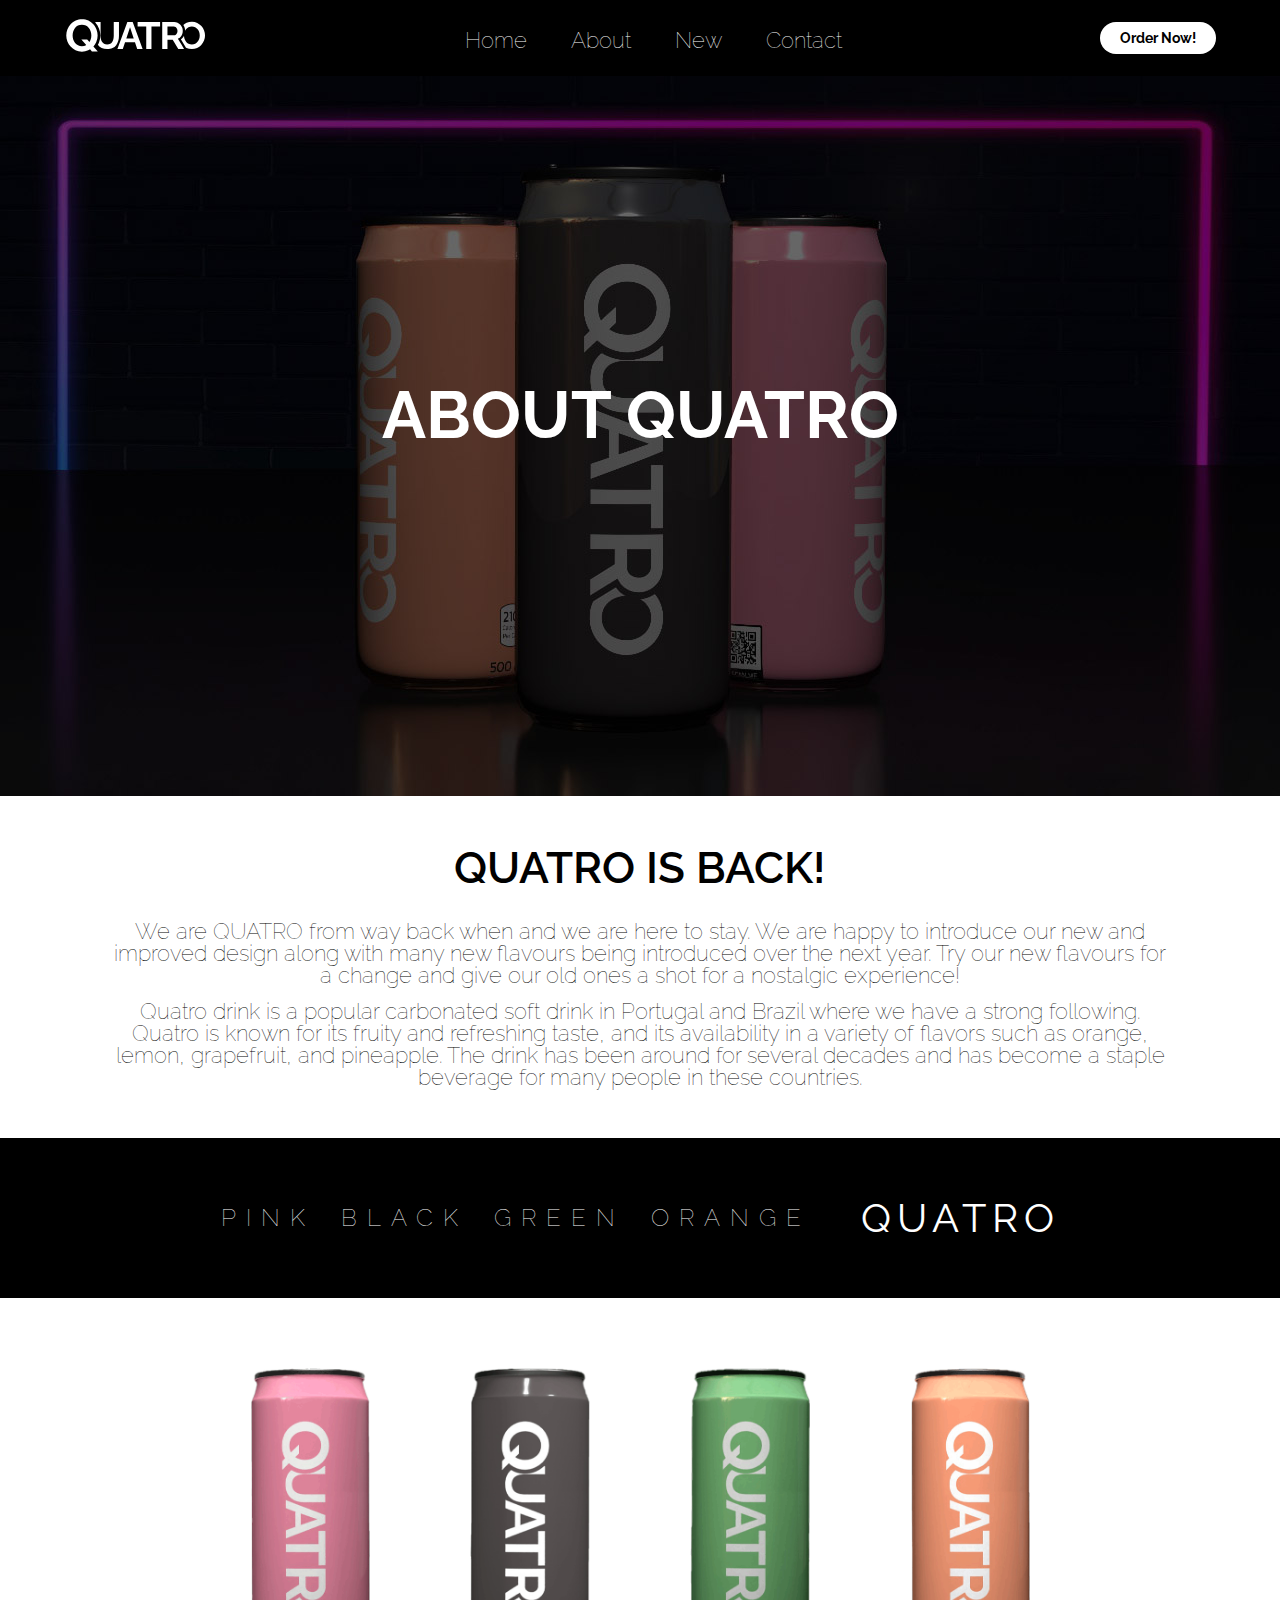
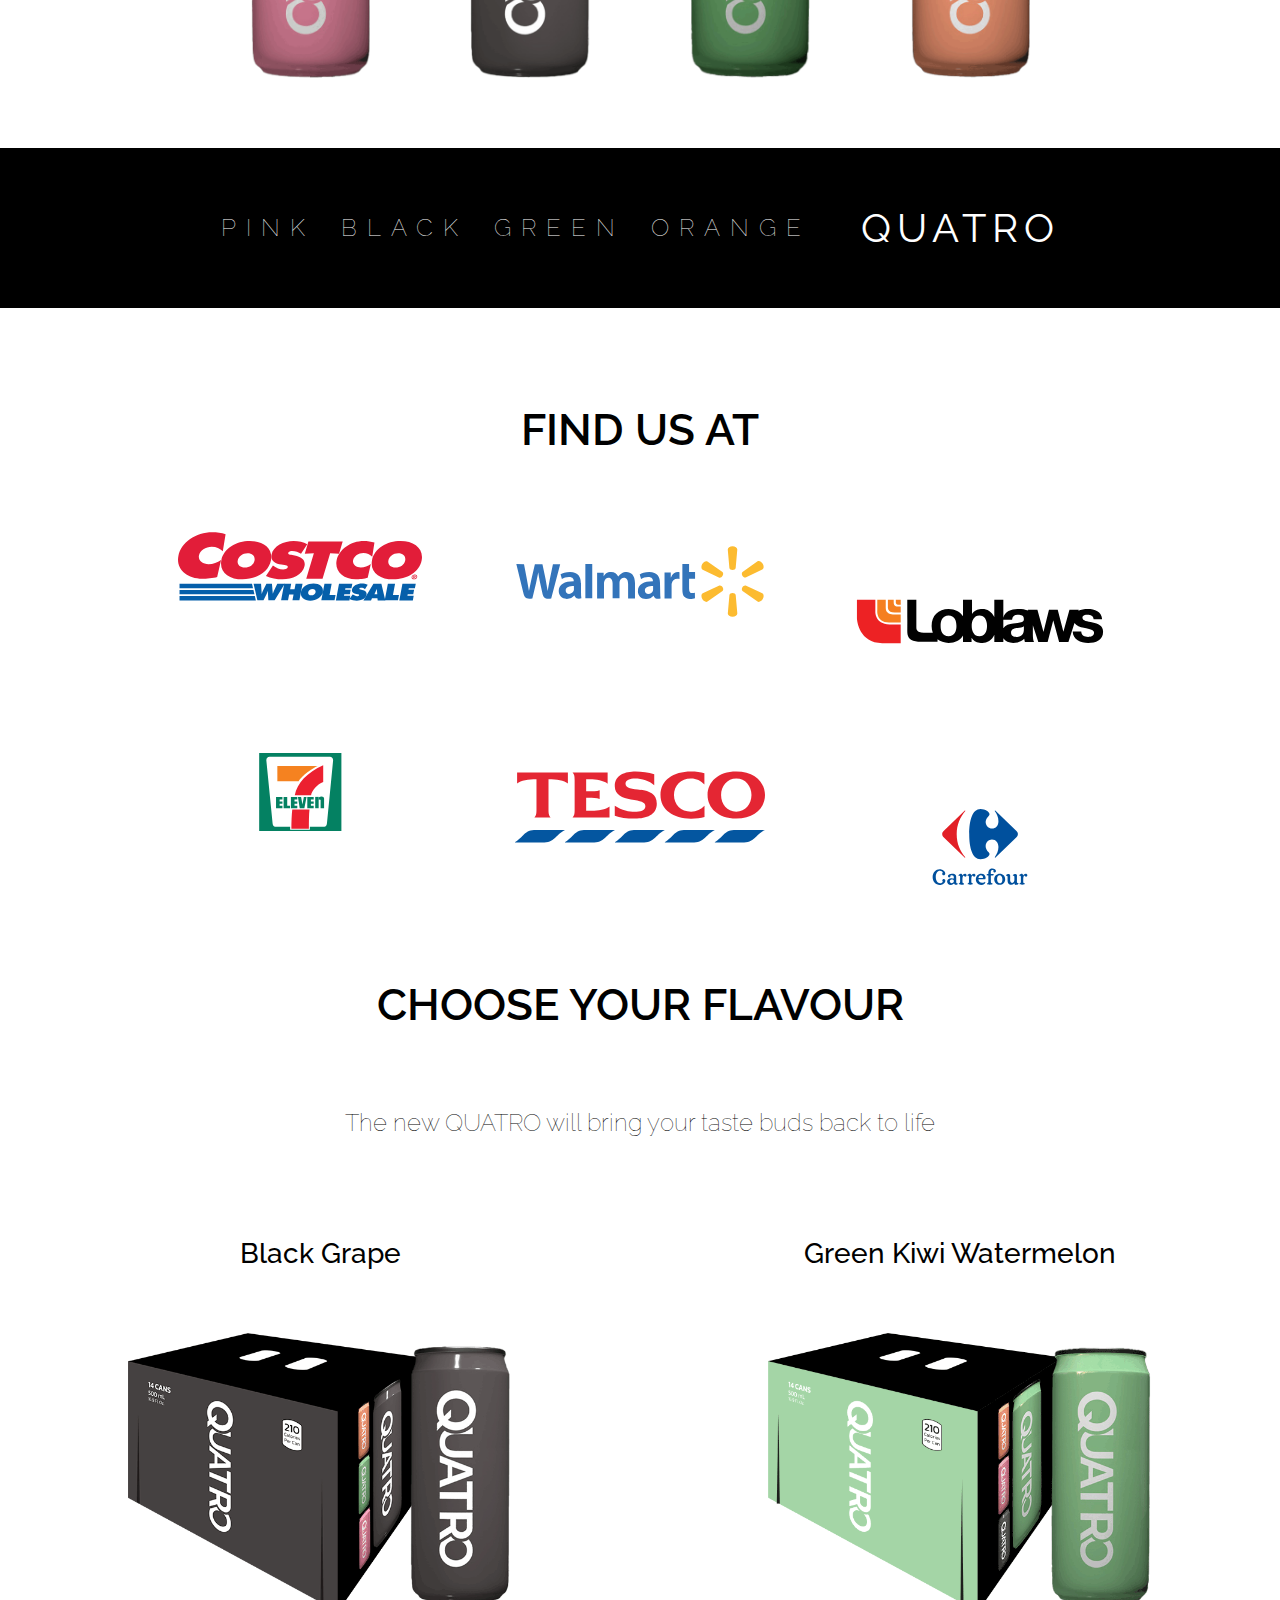
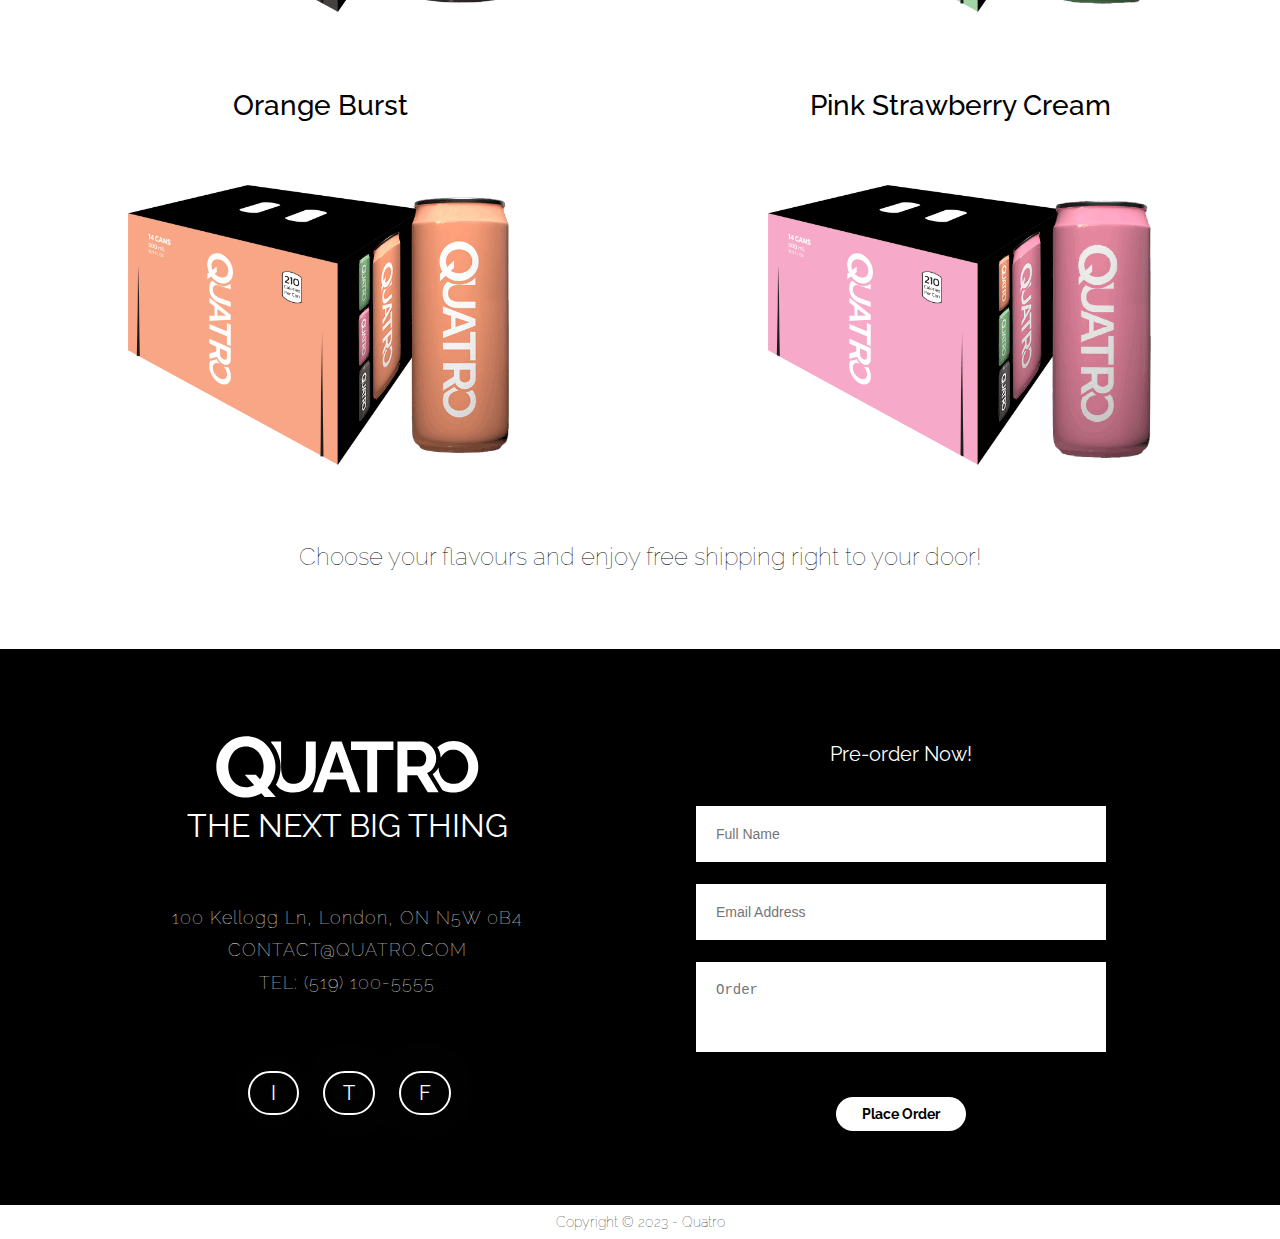
<file: about.html>
<!DOCTYPE html>
<html lang="en">
<head>
    <meta charset="UTF-8">
    <meta name="viewport" content="initial-scale=1.0, width=device-width">
    <title>Quatro</title>
    <link rel="preconnect" href="https://fonts.googleapis.com">
    <link rel="preconnect" href="https://fonts.gstatic.com" crossorigin>
    <link href="https://fonts.googleapis.com/css2?family=Raleway:wght@100;300;400;500;600;700&display=swap" rel="stylesheet">
    <link rel="icon" href="images/tab-img1.png">
    <link href="css/reset.css" rel="stylesheet">
    <link href="css/main.css" rel="stylesheet">
</head>
<body>
  <div id="container">

    <h2 class="hidden">Welcome to The Couples Resort</h2>
    <div id="mobileNav-con">
        <header class="grid-con" id="main-header1">
            <nav id="main-nav" class="col-span-full m-col-start-4 m-col-end-11">
                <h2 class="hidden">Main Navigation</h2>
               
                <button id="button"></button>
                <div id="burger-con">
                    <ul>
                        <li><a href="index.html">Home</a></li>
                        <li><a href="#heroCon-abt">About</a></li>
                        <li><a href="404.html">New</a></li>
                        <li><a href="contact.html">Contact</a></li>
                    </ul>
                </div>
            </nav>
            <a href="index.html"><img src="images/logo-white.svg" alt="Quatro" id="Logo"></a>
          </header>
    </div>
<div id="mainNav-con">
<header id="main-header2">

<h2 class="hidden">Header</h2>

<a href="index.html"><img src="images/logo-white.svg" alt="Quatro" id="Logo2"></a>

<nav id="mainNav">
    <h2 class="hidden">Main Navigation</h2>

  <ul class="nav">
    <li><a href="index.html">Home</a></li>
    <li><a href="#heroCon-abt">About</a></li>
    <li><a href="404.html">New</a></li>
    <li><a href="contact.html">Contact</a></li>
  </ul>
</nav>
<a class="cta" href="404.html">Order Now!</a>

</header>
</div>



    <main>

        <section id="heroCon-abt">
            <h2 class="hidden">Hero Section</h2>
            <div>
            <img class="quatro-can-1" src="images/hero-imgs/about-hero.jpg" alt="Quatro">
            <div class="aboutText"><h2>ABOUT QUATRO</h2></div>
            </div>
        </section>

        
        <section class="grid-con" id="aboutCon">
            <h2 class="hidden">About Section</h2>
            <div class="col-span-full l-col-start-2 l-col-end-12"><h2>QUATRO IS BACK!</h2> <p>We are QUATRO from way back when and we are here to stay. We are happy to introduce our new and improved design along with many new flavours being introduced over the next year. 

            Try our new flavours for a change and give our old ones a shot for a nostalgic experience!</p>
                <br>
            <p>Quatro drink is a popular carbonated soft drink in Portugal and Brazil where we have a strong following. Quatro is known for its fruity and refreshing taste, and its availability in a variety of flavors such as orange, lemon, grapefruit, and pineapple. The drink has been around for several decades and has become a staple beverage for many people in these countries.</p>
        </div>
        </section>

        <div>
          <section class="page1-banner">
              <h2 class="hidden">Page 1 banner</h2>
              <h3>PINK BLACK  GREEN ORANGE</h3>
              <a href="404.html"><h4>QUATRO</h4></a>
          </section>
      </div>

        <div class="grid-can" id="cans">
          <div id="canGroup1">
            <div id="canDiv">
              <img id="pinkButton" src="images/can-pink.png" alt="Green Can">
            </div>

            <div id="canDiv2">
              <img id="blackButton" src="images/can-black.png" alt="Black Can">
            </div>
          </div>

          <div id="canGroup2">
            <div id="canDiv3">
              <img id="greenButton" src="images/can-green.png" alt="Pink Can">
            </div>
            
            <div id="canDiv4">
              <img id="orangeButton" src="images/can-orange.png" alt="Orange Can">
            </div>
          </div>
      </div>

      <section class="canInfo-con">

      <div id="overlay">
        <div id="canInfo-pinkCan">
          <a id="closeBtn">&#10006;</a>
          <h3>Pink Strawberry Cream</h3>
          <p>Pink Cream is Here! Enjoy our new creamy pink strawberry flavour today. Pink Strawberry Cream Juice is a refreshing and delicious beverage made from a combination of fresh strawberries, cream and a secret ingredient made to bring you taste buds back to life.</p>
          <p>The juice is sweet and creamy, with a distinct strawberry flavor that is complemented by the rich and velvety taste of the cream. It can be served chilled or over ice, making it a perfect drink for hot summer days.</p>
        </div>		
      </div>

      <div id="overlay2">
        <div id="canInf-blackCan">
          <a id="closeBtn2">&#10006;</a>
          <h3>Black Grape</h3>
          <p>Black grape juice is a delicious and nutritious beverage made from the juice of black grapes. Black grapes are a type of grape that is typically darker in color than other grape varieties. Our Black Grape juice if a blast or flavours, full of sweet tarty flavor and made with our secret ingredient to bring you taste buds back to life.  </p>
          <p>Black grape juice is a good source of vitamins and antioxidants, which are beneficial for maintaining good health. It has a rich, deep purple color and a sweet, fruity flavor that is enjoyable on its own or as a mixer in cocktails or smoothies.</p>
        </div>		
      </div>

      <div id="overlay3">
        <div id="canInfo-greenCan">
          <a id="closeBtn3">&#10006;</a>
          <h3>Green Kiwi Watermelon</h3>
          <p>Green Kiwi Watermelon juice is a refreshing and flavorful drink made by blending together fresh kiwis and watermelon. Made with fresh oragnic kiwis and summer fresh watermelon to make an unforgettable sweet juicy fruit taste and refreshing flavor. </p>
          <p>Green Kiwi Watermelon juice is also a great source of vitamins and antioxidants, which are beneficial for maintaining good health. Some people also like to add a few mint leaves or lime juice to the juice for an extra burst of flavor.</p>
        </div>		
      </div>

      <div id="overlay4">
        <div id="canInfo-orangeCan">
          <a id="closeBtn4">&#10006;</a>
          <h3>Orange Burst</h3>
          <p>Our freshly squeezed Orange Burst juice is a delicious and refreshing beverage with a bright, tangy, and sweet flavor. The taste of our fresh orange juice is characterized by its zesty citrus notes, which are balanced by a natural sweetness. Made with our secret ingredient to bring you taste buds back to life. </p>
          <p>Our fresh Orange Burst juice is a flavorful and nutritious drink that will introduce your taste buds to unchartered territory. It is also rich in vitamin C, antioxidants, and other beneficial nutrients that are essential for good health. </p>
        </div>		
      </div>

    </section>



        <div>
            <section class="page1-banner">
                <h2 class="hidden">Page 1 banner</h2>
                <h3>PINK BLACK  GREEN ORANGE</h3>
                <a href="404.html"><h4>QUATRO</h4></a>
            </section>
        </div>


        <section class="saleSec">
            <div class="container">
              <div class="heading_container">
                <h2>
                  FIND US AT
                </h2>
              </div>
            </div>
            <div class="saleCon">
              <div class="box">
                <div class="img-box">
                  <img src="images/costco.svg" alt="Costco">
                </div>
                
              </div>
              <div class="box b-2">
                <div class="img-box">
                  <img src="images/walmart.svg" alt="Walmart">
                </div>
              </div>

              <div class="box b-3">
                <div class="img-box">
                  <img src="images/loblaws.svg" alt="Loblaws">
                </div>
              </div>
            </div>
         
            <div class="saleCon">
              <div class="box b-4">
                <div class="img-box">
                  <img src="images/7eleven.svg" alt="7Eleven">
                </div>
                
              </div>
              <div class="box b-5">
                <div class="img-box">
                  <img src="images/tesco.svg" alt="Carrefour">
                </div>
              </div>

              <div class="box b-6">
                <div class="img-box">
                  <img src="images/carrefour.svg" alt="Tesco">
                </div>
              </div>
            </div>
          </section>
          


        <section class="packSec">
            <h2 class="hidden">Products Section</h2>
            <div class="heading_container2">
              <h2>
                CHOOSE YOUR FLAVOUR 
              </h2>
              <br>
              <p>The new QUATRO will bring your taste buds back to life</p>
            </div>
          <section class="package">
            <div id="pT">
              <h3>Black Grape</h3>
              <div class="pack-img">
                <a href="404.html"><img src="images/package/quatro-black-package.png" alt="Black 
                Package Box">
              </a></div>
            </div>
  
            <div id="pT">
              <h3>Green Kiwi Watermelon</h3>
              <div class="pack-img ">
                <a href="404.html"><img src="images/package/quatro-green-package.png" alt="Green 
                Package Box"></a>
              </div>
            </div>
  
            <div id="pT2">
              <h3>Orange Burst</h3>
              <div class="pack-img ">
                <a href="404.html"><img src="images/package/quatro-orange-package.png" alt="Orange 
                Package Box"></a>
              </div>
            </div>
  
            <div id="pT2">
              <h3>Pink Strawberry Cream</h3>
              <div class="pack-img ">
                <a href="404.html"><img src="images/package/quatro-pink-package.png" alt="Pink 
                Package Box"></a>
              </div>
            </div>
          </section>

                <p>Choose your flavours and enjoy free shipping right to your door! </p>
        </section>
    </main>

    <footer id="footer">
        <h2 class="hidden">Footer</h2>
            <section>
                <a href="index.html">
                    <img src="images/logo-white.svg" alt=" Quatro Logo" id="footerLogo">
                </a>
                <h3>THE NEXT BIG THING</h3>
                <p>
                    100 Kellogg Ln, London, ON N5W 0B4<br>
                    CONTACT@QUATRO.COM<br>
                    TEL: (519) 100-5555<br>
                </p>
                <nav id="social">
                <h3 class="hidden">Social Media Icons</h3>
                    <ul>
                        <li><a href="https://www.instagram.com/" id="instagram">I</a></li>
                        <li><a href="https://twitter.com/" id="twitter">T</a></li>
                        <li><a href="https://www.facebook.com/" id="facebook">F</a></li>
                    </ul>
            </section>

            <section id="contact-form">
                <form action="form.php" method="post">
                    <h2> Pre-order Now!</h2>
                    <ul>
                        <li>
                            <input type="text" required id="fname" name="fullName" placeholder="Full Name">
                        </li>


                        <li>
                            <input type="email" required id="email" placeholder="Email Address">
                        </li>


                        <li>
                            <textarea id="order" required placeholder="Order"></textarea><br>
                            <input type="submit" value="Place Order" id="submitBtn">
                        </li>
                    </ul>
                </form>
            </section>
            <h3 class="hidden">Footer Navigation</h3>
            </nav>
        </footer>
        
        <section id="copyright">
            <h2>Copyright &copy; 2023 - Quatro</h2>
        </section>
        
        </div>
    <script src="js/main.js"></script>

</body>
</html>
</file>
<file: css/main.css>
.hidden {
    display: none;
}

html {
    scroll-behavior: smooth;
    scrollbar-color: rgb(0, 0, 0) rgb(255, 255, 255);
}

body {
    font-family: 'Raleway', sans-serif;
	font-size: 14px;
	color: #000;
  overflow-x: hidden;
}

a {
	text-decoration: none;
}

#container {
	margin: 0 auto;
	display: flex; flex-direction: column;
	max-width: 100%;
}

.quatro-can-1 {
    object-fit: cover; width: 100%; height: auto;
}


/* 1. --- Header --- */


li, a {
    font-size: 1.875rem; text-decoration: none;
    color: rgb(255, 255, 255);
}
  
#Nav-con, #mainNav-con {
    position: sticky; top: 0; z-index: 34;
}

#main-header1, #main-header2 {
    display: flex; justify-content: space-between; align-items: center;
    padding: 18px 5%;
    background-color: rgb(0, 0, 0);
}
 
  
#Logo, #Logo2 {
    cursor: pointer;
    height: 35px;
    transition: all 0.2s ease;
}

#Logo:hover {
    transform: scale(1.1);
}
#Logo2:hover {
    transform: scale(1.1);
}
  
.nav {
    list-style: none;
    font-weight: lighter;
    color: #fff;
}
  
.nav li {
    display: inline-block;
    padding: 0 20px;
}
  
.nav li a {
    font-size: 22px;
    transition: all 0.3s ease;
}
  
.nav li a:hover {
    transform: scale(1.2);
    color: rgb(90, 90, 90);
}
  
button, .cta {
    color: rgb(0, 0, 0); background-color: rgb(255, 255, 255);
    border: none; border-radius: 30px;
    font-family: 'Raleway', sans-serif; font-size: 14px; font-weight:bold;
    padding: 9px 20px;
    cursor: pointer;
    transition: all 0.3s ease;
}

  
button:hover, .cta:hover {
    background-color: rgb(49, 49, 49);
    transform: scale(1.1);
    color: #fff;
}

.quatro-can-1 {
    margin-bottom: 40px;
}

/* 2. --- card section --- */

.cards {
    display: flex; flex-direction: row; flex-wrap: wrap; justify-content: center;
    width: 100%;
    margin:  0px auto 50px auto;
    background-color: #ffffff;

}

#about-img, #contact-img{
    width: 50%; height: auto;
    padding: 20px 110px 40px 110px;
    transition: all ease .3s;
}

#about-img:hover, #contact-img:hover {
    transform: scale(1.2);
}

.cards section {
    margin: 50px auto;
    width: 420px;
    background-color: #333;
}

.cards h2 {
    font-size: 30px;
    text-align: center;
    color: #ffffff;
    margin: 80px 0 35px 0;
}

.cards p {
    color: #ffffff;
    line-height: 1.4;
    font-size: 20px;
    text-align: center;
    font-weight: lighter;
    margin-right: 10px;
    margin-left: 10px;

}

.link {
    display: block;
    width: 120px;
    text-align: center;
    padding: 12px 20px;
    color: white;
    background-color: rgb(0, 0, 0);
    border: none;
    border-radius: 30px;
    cursor: pointer;
    transition: all 0.3s ease;
    font-size: 15px; font-weight: bold;
    margin: 40px auto 45px;
}

.link:hover {
    background-color: rgb(49, 49, 49);
    transform: scale(1.1);
    filter: drop-shadow(2px 2px 2px #000000);}



/* 3. --- Video --- */

.videoCon {
    padding: 80px;
    background-color: #000000;
}

#video {
    display: flex;
    align-items: center;
    justify-content: center;
}

video:hover {
    cursor: pointer;
}
video {
     width: 70%; height: auto;
     border: 2px solid white;
}



/* --- 4. Images sec. --- */

.com1 {
    display: flex;
    flex-direction: row;
    width: 100%;
    justify-content: center;
    margin: 50px auto 50px 0;
}

.page1-img1 {
    justify-content: center;
    width: 575px;
    height: 325px;
    margin: 50px 22px 22px 0px;
    border: 7px solid #000000;
    transition: all .2s ease-in-out;
}

.page1-img2 {
    width: 375px;
    height: 325px;
    margin: 50px 0px 0px 22px;
    border: 7px solid #000000;
    transition: all .2s ease-in-out;
}

.page1-img2:hover {
    border: 7px solid #000000;
    border-left: 30px solid #000;

}

.page1-img1:hover {
    border: 7px solid #000000;
    border-right: 30px solid #000;

}
 

.com1-text h3 {
    align-items: center;
    text-align: center;
    margin: 22px 0px 19px 22px;
    letter-spacing: -1px;
    font-size: 35px;
    font-weight: bold;
    color: #000000;	
}

.com1-text p, .com2-text p {
    justify-content: center;
    text-align: center;
    font-weight: lighter;
    font-size: 24px;
    margin: 25px 110px 50px 110px;
}

.morebtn1, .ctbtn {
    display: block;
    width: 80px;
    text-align: center;
    padding: 12px 20px;
    margin: 20px auto 60px;
    color: white;
    background-color: rgb(0, 0, 0);
    border: none; border-radius: 30px;
    cursor: pointer;
    transition: all 0.3s ease;
    font-family: 'Raleway', sans-serif; font-weight: bold; font-size: 15px;
}

.morebtn2 {
    margin: 20px auto 40px;
}
.morebtn1:hover, .morebtn2:hover {
    background-color: rgb(49, 49, 49);
    transform: scale(1.1);
    filter: drop-shadow(2px 2px 2px #000000);
}


/* commercial #2 */

.com2 {
    display: flex;
    flex-direction: row;
    width: 100%;
    justify-content: center;
    margin: 0 auto;
}

.page1-img4 {
    display: block;
    width: 575px;
    height: 325px;
    margin: 50px 0 0 50px;
    border: 7px solid #000000;
    transition: all .2s ease-in-out;
}

.page1-img3 {
    width: 375px;
    height: 325px;
    margin: 50px auto;
    border: 7px solid #000000;
    transition: all .2s ease-in-out;
}

.page1-img4:hover {
    border: 7px solid #000000;
    border-left: 30px solid #000;

}

.page1-img3:hover {
    border: 7px solid #000000;
    border-right: 30px solid #000;

}

.com2-text h3 {
    align-items: center;
    text-align: center;
    margin: 22px 0px 19px 22px;
    letter-spacing: -1px;
    font-size: 35px;
    font-weight: bold;
    color: #000000;	
}






/*  5.  Banner */

.page1-banner {
    display: flex;
    flex-direction: row;
    align-items: center;
    justify-content: center;
    width: 100%;
    margin: 50px auto 50px 0;
    background-color: #000000;
    padding: 60px 0 60px 0;
}

.page1-banner h3 {
    text-align: center;    
    letter-spacing: 10px;
    word-spacing: 10px;
    color: white;
    font-size: 24px; font-weight: lighter;
}

.page1-banner h4 {
    text-align: center;
    margin-left: 50px;
    letter-spacing: 6px;
    color: white;
    font-size: 40px;
    transition: all .2s ease-in-out;
}

.page1-banner h4:hover {
    transform: scale(1.3);
    margin-left: 60px;
    font-weight: bolder;
    cursor: pointer;
}

/*  6. footer  */

#footer {
    width: 100%;
    margin: 0px auto;
    display: flex;
    background-color: rgb(0, 0, 0);
    flex-direction: row;
    justify-content: space-evenly;
}

#footerLogo {
    display: block;
    margin: 40px auto 0 auto;
    width: 270px;
    padding: 45px 10px 10px 10px;
    transition: all .15s ease-in-out;
}

#footerLogo:hover {
    -webkit-transform: scale(1.03, 1.03);
    -moz-transform: scale(1.03, 1.03);
    cursor: pointer;
}

footer h3 {
    text-align: justify;
    font-size: 32px;
    padding-bottom: 60px;
    color: #fff;
    text-align: center;
}

#footer p {
    text-align: center;
    line-height: 1.8;
    letter-spacing: 1px;
    font-size: 18px;
    font-weight:lighter;
    color: #fff;
}

#social {
    position: relative;
    margin: 76px auto 100px auto;
    left: 18%;
}

#social ul li {
    display: inline;
    margin-right: 20px;
}

#instagram {
    margin-left: 13px;
    display: block;
    color: #fff;
    font-size: 20px;
    border: 2px solid #fff;
    border-radius: 100px;
    padding: 8px 21px 8px 21px;
    display: inline;
    text-shadow:  
    0 0 59px rgb(255, 255, 255);
    animation: animate2 1s linear infinite;
}

#twitter {
    display: block;
    color: #fff;
    font-size: 20px;
    border: 2px solid #fff;
    border-radius: 100px;
    padding: 8px 18px 8px 18px;
    display: inline;
    transition: all .2s ease;
    text-shadow:  
    0 0 59px rgb(255, 255, 255);
    animation: animate2 1s linear infinite;
}

#facebook {
    display: block;
    color: #fff;
    font-size: 20px;
    border: 2px solid #fff;
    border-radius: 100px;
    padding: 8px 18px 8px 18px;
    display: inline;
    transition: all .2s ease;
    text-shadow:  
    0 0 59px rgb(255, 255, 255);
    animation: animate2 1s linear infinite;
}

#twitter:hover {
    background-color: #05bff3a1;
    color: #000;
}

#facebook:hover {
    background-color: #0048e47b;
    color: #000;
}

#instagram:hover {
    background-color: #ff34a084;
    color: #000;
}

@keyframes animate2 {
    0% 
    {filter: hue-rotate(0);}
    50%
    {filter: hue-rotate(100deg);}
    100%
    {filter: hue-rotate(0);}
}


/*  footer form   */

#contact-form {
    margin-top: 60px;
}

#contact-form ul {
    list-style: none;
}

#contact-form h2 {
    font-size: 20px;
    text-align: center;
    margin: 35px 0 40px 0;
    color: #fff;
}

textarea {
	resize: none;
}

#fname,#email {
    width: 370px;
	margin-bottom: 18px;
	font-size: 14px;		
	border: 2px solid #000000;
	padding: 20px 20px;
}

#order{
    width: 370px;
	margin-bottom: 18px;
	font-size: 14px;		
	border: 2px solid #000000;
	padding: 20px 20px;
    height: 50px;
}
#fname:hover, #order:hover, #email:hover {
	border: 2px solid #999999;
}

#submitBtn {
    display: block;
    width: 130px;
    padding: 9px 20px;
    color: black; background-color: #fff;
    border: none; border-radius: 30px;
    cursor: pointer;
    transition: all 0.3s ease;
    font-family: 'Raleway', sans-serif; font-weight: bold; font-size: 14px;
    margin: 20px auto 50px;
}

#submitBtn:hover {
    background-color: rgb(49, 49, 49);
    color: white;
    transform: scale(1.1);
}


/* copyright banner */

#copyright {
    margin: 0 auto;
    background-color: #fff;
    padding: 10px 0 10px 0;
    font-size: 14px;
    font-weight: lighter;
}

#copyright h2 {
    text-align: center
}



/* --- About PAGE#2 --- */

/* 2.1 --- hero ---   */

#heroCon {
    margin-bottom: 100px;
}

#heroCon-abt {
    justify-content: center;
    text-align: center;
    color: white;
    font-size: 4.125rem;
}

/* 2.2 --- about container ---  */

.aboutText{
    position: absolute;
    top: 50%;
    left: 50%;
    transform: translate(-50%, -50%);
    padding-bottom: 70px;
}

#aboutCon {
    text-align: center;
}

.aboutText h2 {
    margin-top: 0;
    margin-bottom: 0;
    font-weight: 700;
}

#aboutCon p {
    padding: 0 110px 0 110px;
}


/* 2.3 --- cans js section ---  */

.grid-can {
    display: flex; flex-direction: row; flex-wrap: wrap; justify-content: center;
 }

 #canGroup1, #canGroup2 {
    display: flex; flex-direction: row; justify-content: center;
 }

 #canDiv, #canDiv2, #canDiv3, #canDiv4{
    display: flex; flex-direction: row; flex-wrap: wrap; justify-content: center;
}

.grid-can img {
    width: 120px; height: auto;
    margin: 20px auto 20px; padding: 0 50px 0 50px;
    transition: all .5s ease-out;
    cursor: pointer;
}

.grid-can #canDiv img:hover, .grid-can #canDiv3 img:hover {
    transform: scale(1.4) rotate(-4deg);
}

.grid-can #canDiv2 img:hover, .grid-can #canDiv4 img:hover {
    transform: scale(1.4) rotate(4deg);
    
}

/*x  OVERLAY & buttons  x*/

#overlay, #overlay2, #overlay3, #overlay4 {
    display: flex; flex-direction: column; justify-content: center; text-align: center; 
    margin: auto;
    position: fixed;
    background: #ffffff; border: 5px solid black;
    width: 85%; height: 85%;
    top: 0; left: 0; bottom: 0; right: 0;
    z-index: 1000;   
    display: none;
  }

 .canInfo-con p {
    padding: 40px 30px 0 30px;
    text-align: start;
    font-size: 20px; font-weight: lighter;
 }

.canInfo-con h3 {
    padding: 20px 30px 0 30px;
    font-size: 28px; font-weight: bold;
}

#closeBtn, #closeBtn2, #closeBtn3, #closeBtn4 {
    border-radius: 30px; border: 1px solid black; padding: 5px;
    color: #000;
    cursor: pointer;
    position: absolute; top: 20px; left: 90%;
}

#closeBtn:hover, #closeBtn2:hover, #closeBtn3:hover, #closeBtn4:hover {
    transform: scale(1.1) rotate(22deg);
  }



/* 2.4 --- find us at container ---  */

#aboutCon h2, .saleSec h2, .packSec h2 {
    margin: 0px 0 30px 0;
    font-size: 44px;
    font-weight: 600;
}

#aboutCon p, .saleSec p {
    font-size: 22px;
    font-weight: lighter;
}

.saleSec {
    text-align: center;
}
  
.saleSec .heading_container {
    -webkit-box-align: center;
    -ms-flex-align: center;
    align-items: center;
    margin-top: 100px;
}
  
.saleSec .saleCon {
    display: flex;
    justify-content: center;
    flex-wrap: wrap;
}
  
.saleSec .saleCon .box {
    margin:  45px;
    min-width: 200px;
    width: 250px;
}
  
.saleSec .saleCon .box.b-2, .saleSec .saleCon .box.b-5{
    margin-top: 60px;
}
  
.saleSec .saleCon .box.b-3, .saleSec .saleCon .box.b-6 {
    margin-top: 100px;
}


/* 2.5 --- package mockup container ---  */

.heading_container2 {
    display: flex; flex-direction: column; justify-content: center; text-align: center;
    margin-top: 50px;
}

 
.package, .package a {
    display: flex; flex-direction: row; flex-wrap: wrap; justify-content: center;
    margin-top: 25px;
}

.packSec p {
    justify-content: center; text-align: center;
    font-weight: lighter;
    font-size: 24px;
    padding: 40px 80px 80px 80px;
}
 

#pT h3, #pT2 h3 {
    justify-content: center; text-align: center;
    font-weight: 500;
    font-size: 28px;
    padding: 0 50px 0 50px;
}

#pT2 h3 {
    margin-top: 40px;
}

.packSec img {
    width: 60%; height: auto;
    transition: all .3s ease-out;
    margin: 20px 0 20px 0;
}

.pack-img {
    display: flex;
    justify-content: center;
    margin: 20px auto 20px auto;
}


.packSec img:hover {
    transform: scale(1.1);
    cursor: pointer;
}




/* Contact PAGE#3 */

/* 3.1 --- hero --- */

#heroCon-cont {
    justify-content: center;
    text-align: center;
    color: white;
    font-size: 4.125rem;
}
  
.contText{
    position: absolute;
    top: 50%;
    left: 50%;
    transform: translate(-50%, -50%);
    padding-bottom: 70px;
}

.contText h2 {
    margin-top: 0;
    margin-bottom: 0;
    font-weight: 700;
}

.contactCon {
    background-image: url(../images/Quatro-logo.svg);
    
}

/* 3.2 --- map ---  */

#googleMap {
    justify-content: center;
    margin: 0 auto;
    margin-top: 80px;
    margin-bottom: 120px;
    width: 440px;
    height: auto;
    border: 5px solid #000000;
    
}

.mapCon h4 {
    display: flex;
    justify-content: center;
    text-align: center;
    font-size: 44px;
    font-weight: 600;
    margin-top: 55px;
}


.mapCon p{
    justify-content: center;
    text-align: center;
    font-weight: lighter;
    font-size: 24px;
    margin: 35px 110px 80px 110px;
    
} 

/* 3.3 --- form ---  */

#contactPage {
    justify-content: center;
    width: 100%;
    margin: 0 auto;
}

#contactPage h3 {
    display: flex;
    justify-content: center;
    text-align: center;
    font-size: 44px;
    font-weight: 600;
}

#contactPage p {
    display: flex;
    justify-content: center;
    text-align: center;
    font-weight: lighter;
    font-size: 24px;
    margin: 35px 20px 80px 20px;
}

#contactUs {
    display: flex;
    justify-content: center;
    margin-top: 40px;
}

#contactUs ul {
    list-style: none;
}

textarea {
    resize: none;
}

#fullN {
    
    width: 370px;
	margin-bottom: 18px;
	font-size: 14px;		
	border: 2px solid #000000;
	padding: 20px 20px;
}

#e-mail {
    width: 370px;
	margin-bottom: 18px;
	font-size: 14px;		
	border: 2px solid #000000;
	padding: 20px 20px;
}

#phoneN {
    width: 370px;
	margin-bottom: 18px;
	font-size: 14px;		
	border: 2px solid #000000;
	padding: 20px 20px;
}

#messageC {
    width: 370px;
	margin-bottom: 18px;
	font-size: 14px;		
	border: 2px solid #000000;
	padding: 20px 20px;
    height: 50px;
}

#fullN:hover {
	border: 2px solid #999999;
}
#e-mail:hover {
	border: 2px solid #999999;
}

#phoneN:hover {
	border: 2px solid #999999;
}

#messageC:hover {
	border: 2px solid #999999;
}

#submitBtnC {
    display: block;
    padding: 9px 20px;
    color: white;
    background-color: rgb(0, 0, 0);
    border: none;
    border-radius: 30px;
    cursor: pointer;
    transition: all 0.3s ease;
    font-family: 'Raleway', sans-serif; font-weight: bold; font-size: 14px;
    margin: 20px auto 50px;
}

#submitBtnC:hover {
    background-color: rgb(49, 49, 49);
    transform: scale(1.1);
    filter: drop-shadow(2px 2px 2px #000000);
}





/* --- PAGE 404  #4 --- */

.pageCon {

    min-height: 130vh;
    display: flex;
    background: black;
}

.text p {
    font-family: 'Raleway', sans-serif; font-weight: 300; font-size: 22px;
    color: white;
    position: relative;
    top: 21.5%;
    margin-left: 190px;
}

.pa {
    font-family: 'Kanit', sans-serif; font-weight: 700;
    position: relative;
    top: 18%; left: 130%;
    color: white;
    font-size: 5em;
    text-shadow:  
    0 0 59px #34e, 
    0 0 59px #34e,
    0 0 159px #34e,
    0 0 259px #34e,
    0 0 319px #34e;
    animation: animate 1s linear infinite;
}

@keyframes animate {
    0% 
    {filter: hue-rotate(0);}
    50%
    {filter: hue-rotate(100deg);}
    100%
    {filter: hue-rotate(0);}
}




/* Media Query Section */
 


@media screen and (max-width:840px) {
    
}

/* this tag is IMPORTANT! */
#mobileNav-con {
    display: none;
}
/*     /\  /\  /\    */

@media screen and (max-width:768px) {
    
    #mobileNav-con {
        display: block;
        position: sticky; top: 0; z-index: 35;
    }

    #mainNav-con {
        display: none;
    }

    #main-nav button {
        width: 20px;
        height: 20px;
        background: url(../images/burger.svg) no-repeat center;
        transition: all .3s ease;
        border: 0;
    }
    
    #main-nav button.expanded {
        transform: rotate(180deg) scale(1.4);
        position: absolute;
        z-index: 3;
    }
    
    #burger-con {
        display: none;
    }
    
    #burger-con.slide-toggle {
        display: block;
        height: 100vh;
        width: 70vw;
        background-color: #333333ca;
        position: absolute;
        z-index: 2;
        top: 0;
        left: 0;
        filter: drop-shadow(4px 3px 3px #000000);}
    
    
    #main-nav ul {
        list-style: none;
        padding: 0;
        margin: 80px 0 0 0;
        text-align: center;
    
    }
    
    #main-nav ul li a {
        display: block;
        padding: 10px 0 10px 0;
        text-align: center;
        color: #ffffff;
    }
    
    #main-nav ul li a:hover {
        color: #a0a0a0;
    }
    
    
    #main-nav ul li:last-child {
        margin-bottom: 10px;
    }

    .page1-img2, .page1-img3 {
        display: none;
    }

    .page1-img1 {
        margin: 50px 0px 22px 0px;
    }

    .page1-img4 {
        margin: 50px 0 0 00px;
    }

    .page1-banner h3 {
         letter-spacing: 10px;
        word-spacing: 10px;
        color: white;
    }

    .page1-banner h4 {
        padding: 40px 50px 50px 10px;
        margin-left: 10px;
        letter-spacing: 6px;
        color: white;
        font-size: 30px;
        transition: all .2s ease-in-out;
    }

    .page1-banner h4:hover {
        margin-left:  20px;
        cursor: pointer;
    }

    #fname,#email, #order {
        width: 220px;
    }

    .saleSec .saleCon .box.b-3, .saleSec .saleCon .box.b-2, .saleSec .saleCon .box.b-2 {
        margin-top: 0;
    }

    .saleSec .saleCon .box.b-5, .saleSec .saleCon .box.b-6 {
        margin-top: 30px;
    }

    video {
        width: 80vw; height: auto;
    }

    #aboutCon p {
        padding: 0 20px 0 20px;
    }
    .packSec p {
        padding: 30px 20px 60px 20px;
    }

    .mapCon p{
        margin: 35px 20px 80px 20px;
    } 

    .com2-text p, .com1-text p {
        margin: 30px 20px 30px 20px;
    }

    #canGroup1 {
        padding-bottom: 30px ;
    }
    
}

    /* Hide footer form */
    @media screen and (max-width:620px) {
        #contact-form {
            display: none;
        }
}
</file>
